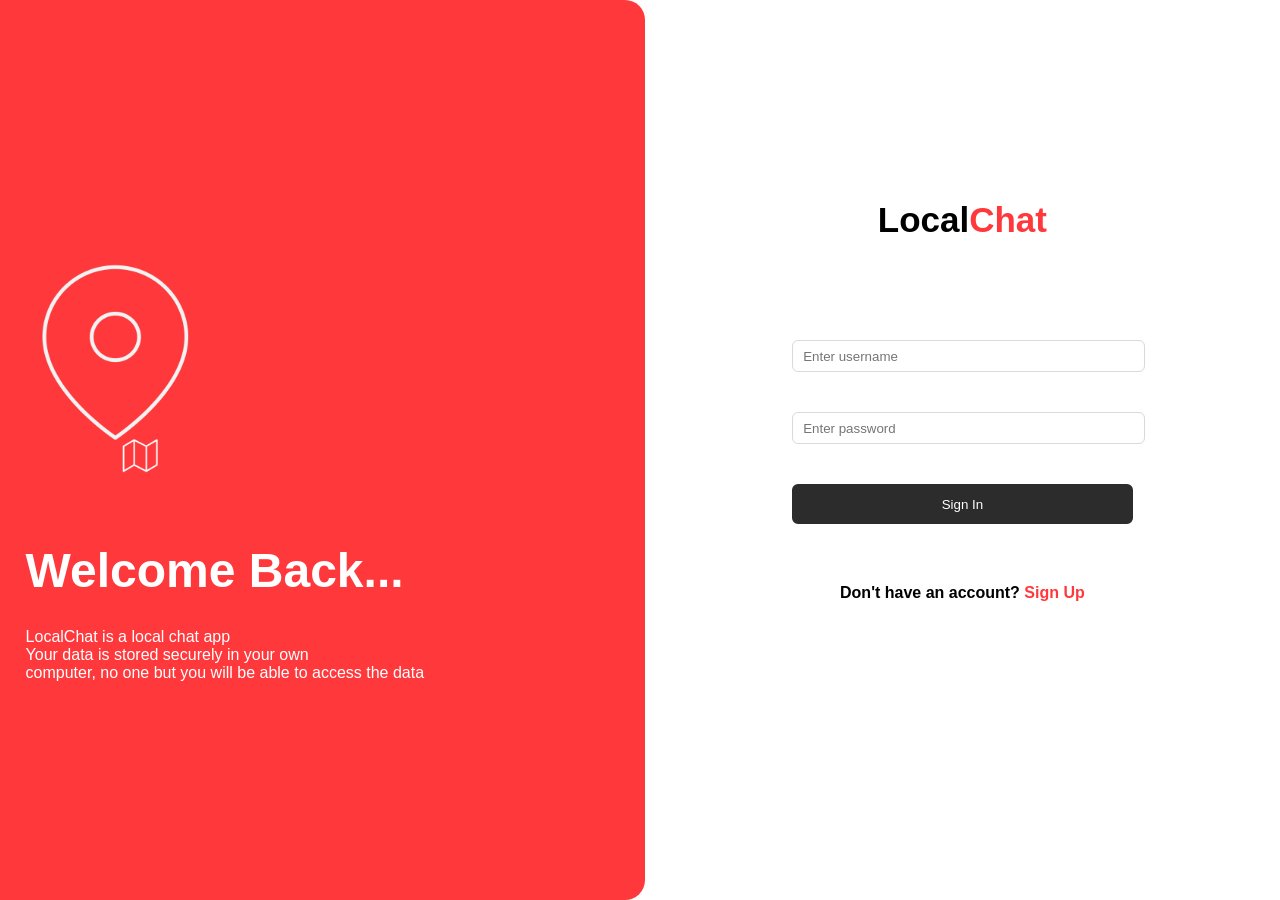
<file: index.html>
<!DOCTYPE html>
<html>
    <head>
        <title>Authenticate | LocalChat</title>
        <link href="./styles/landing-page.css" rel="stylesheet">
    </head>
    <body>
        <main>
            <article>
                <div  id="landing-message">
                    <img id="logo-image" src="./assets/images/logo.png" alt="logo image">
                    <h1 id="welcome-heading">Welcome Back...</h1>
                    <p id="welcome-message">LocalChat is a local chat app<br>
                        Your data is stored securely in your own <br>computer, no one but you will be able to access the data</p>
                </div>
            </article>
            <!--The login form on the side-->
            <aside>
                <section  id="landing-form">
                    <h3 id="text-logo">Local<span>Chat</span></h3>
                    <form>
                        <input id="username-input" name="username-input" type="text" placeholder="Enter username">
                        <input id="password-input" name="password-input" type="password" placeholder="Enter password">
                        <button id="submit-button" name="submit-button" type="button">Sign In</button>
                    </form>
                    <p id="toggle-question">Don't have an account?</p>
                    <p id="toggle-action">Sign Up</p>
                </section>
            </aside>
        </main>
        <footer></footer>
        <script type="module" src="./js/landing-page.js"></script>
    </body>
</html>
</file>
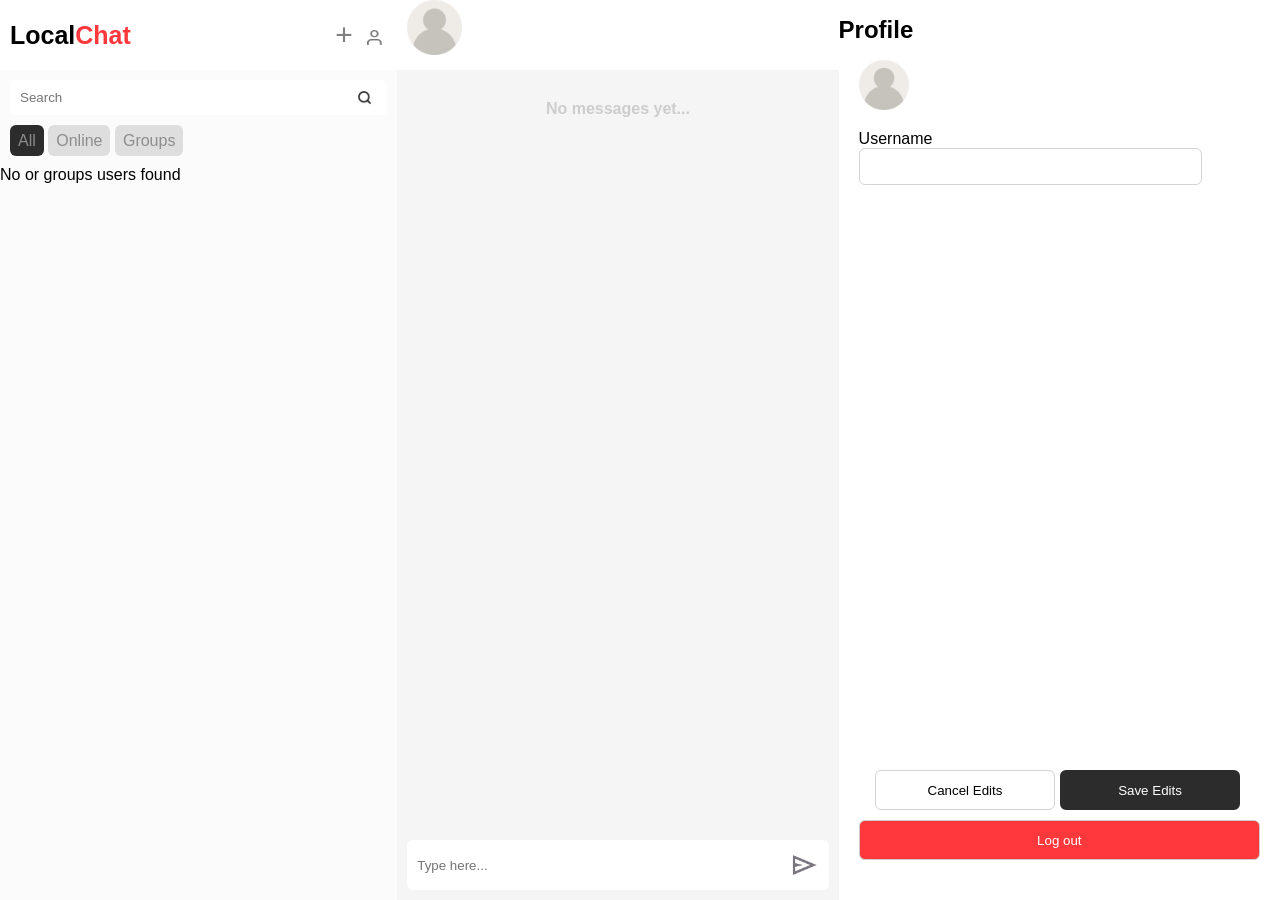
<file: pages/main.html>
<!DOCTYPE html>
<html>
    <head>
        <title>Main | LocalChat</title>
        <link href="../styles/main-page.css" rel="stylesheet"/>
    </head>
    <body>
        <header>

        </header>

        <nav>
            <div id="nav-appbar">
                <H2 id="text-logo">Local<span>Chat</span></H2>
                <div>
                    <p id="add-group-icon">+</p>
                    <img id="profile-icon" class="icon" src="../assets/images/icons/profile.png" alt="profile icon"/>
                </div>
                
            </div>

            <div>
                <div id="search-container">
                    <input id="search-text" type="text" placeholder="Search"/>
                    <img id="search-icon" class="icon" src="../assets/images/icons/search.png" alt="search-icon"/>
                </div>
            </div>

            <ul id="filter-tags">
                <li id="filter-tag-all" class="filter-tag active">All</li>
                <li id="filter-tag-online" class="filter-tag">Online</li>
                <li id="filter-tag-groups" class="filter-tag">Groups</li>
            </ul>

            <div>
                <ul id="users-list">

                </ul>

               

                <p id="no-users">No or groups users found</p>
            </div>

        </nav>

        <main>
            <div id="chatee-info">
                <img id="chatee-profile-picture" src="../assets/images/icons/image.png" alt="chatee profile picture"/>
                <h3 id="chatee-name"></h3>
                <p id="chatee-status"></p>
            </div>

            <div id="messages-box">
                <ul id="chats-list"></ul>
                <p id="no-messages">No messages yet...</p>
            </div>

            <div id="message-container">
                <input id="message-text" type="text" placeholder="Type here..."/>
                <img id="message-send" src="../assets/images/icons/send.png" alt="send-icon"/>
                
            </div>
            
        </main>

        <aside>
            <div id="profile-appbar">
                <button id="profile-back"><</button>
                <h2>Profile</h2>
            </div>

            <div id="current-user">
                <div id="current-user-details">
                    <img id="user-profile-picture" src="../assets/images/icons/image.png"/>
                    <label for="username-input">Username</label>
                    <input id="username-input" type="text"/>


                    <div id="profile-actions">
                        <button id="cancel-edits">Cancel Edits</button>
                        <button id="save-edits">Save Edits</button>
                        <button id="logout">Log out</button>
                    </div>
                    
                </div>
                

            </div>

            <div id="chatee">
                <div id="chatee-details">
                    <img id="chatee-side-profile-picture" src="../assets/images/icons/image.png"/>
                    <h3 id="chatee-side-name">Click a profile to see name</h3>
                    <p id="chatee-side-status">Click a profile to see status</p>
                </div>
                
            </div>
            

        </aside>



        <script type="module" src="../js/main-page.js"></script>
    </body>
</html>
</file>
<file: styles/landing-page.css>
*{
    margin: 0;
    padding: 0;
    font-family: Arial, Helvetica, sans-serif;
}

main{
    display: flex;
    height: 100dvh;
}

article{
    flex: 2;
    display: flex;
    flex-direction: column;
    justify-content: center;
    background-color: #ff383c;
    color: white;
    border-top-right-radius: 20px;
    border-bottom-right-radius: 20px;
    padding-top: 3%;
    padding-left:2%;
}

aside{
    flex: 2;
    display: flex;
    justify-content: center;
    margin-top: 15%;
    padding: 8px;
    height: fit-content;
}

#logo-image{
    width: 30%;
    margin-bottom: 50px;
}


#welcome-heading{
    font-size: 3rem;
    margin-bottom: 30px;
}

#welcome-message{
    font-size: 1rem;
}

#text-logo{
    font-size: 35px;
    margin-bottom: 100px;
}

#text-logo span{
    color:#ff383c
}

input{
    display: block;
    margin-bottom: 40px;
    width: 100%;
    height: 30px;
    border: #d9d9d9 solid 1px;
    border-radius: 6px;
    background-color: #ffffff;
    padding-left: 10px;
}

button{
    display: block;
    width: 100%;
    background-color: #2c2c2c;
    border: 6px solid #2c2c2c;
    color: white;
    margin-bottom: 60px;
    height:40px;
    border-radius: 6px;
}


#toggle-question{
    display: inline;
    font-weight: bold;
}

#toggle-action{
    display: inline;
    color:#ff383c;
    font-weight: bold;
}

#landing-form{
    width: 55%;
    text-align: center;
}



@media (max-width:600px) {
    article{
        display: none;
    }
    aside{
    flex: 1;
    display: flex;
    justify-content: center;
    margin-top: 45%;
    padding: 8px;
    height: fit-content;
}
    
}
</file>
<file: styles/main-page.css>
*{
    margin: 0;
    padding: 0;
    font-family: Arial, Helvetica, sans-serif;
}

html{
    height: 100%;
}

body{
    display: flex;
    flex-direction: row;
    height: 100vh;
    overflow-x: hidden;
}

nav{
    flex:0.9;
    background-color: #fbfbfb;
    height: 100vh;
    overflow-y: auto;
    overflow-x: hidden;
}

main{
    flex: 1;
    height: 100vh;
}


aside{
    flex:1;
    height: 100vh;
    overflow-y: hidden;
    overflow-x: hidden;
}

#text-logo{
    font-size: 25px;
    display: inline;
}

#text-logo span{
    color:#ff383c;
}

img{
    display: inline;
}

#nav-appbar{
    display: flex;
    justify-content: space-between;
    align-items: center;
    position: sticky;
    background-color: white;
    padding: 10px;
    top: 0;
    z-index: 2;
    height: 50px;
}

.icon{
    height: 15px;
    width: 15px;
    color: grey;
    margin-right: 5px;
}

#search-container{
    display: flex;
    justify-content: space-between;
    margin-top: 10px;
    background-color: white;
    margin-left: 10px;
    margin-right: 10px;
    border-radius: 6px;

}

#search-container img{
    justify-content: flex-end;
    padding: 10px;

}

input{
    border: none;
    height: max-content;
    padding: 10px;
    border-bottom-left-radius: 6px;
    border-top-left-radius: 6px;
    width: 100%;
    overflow: hidden;
}



#filter-tags{
    margin-left: 10px;
}

#filter-tags li{
    display: inline-flex;
    align-items: center;
    background-color: #dedede;
    border-radius: 6px;
    height: 15px;
    color: #8d8d8d;
    text-align: center;
    padding: 8px;
    margin-top: 10px;
    margin-bottom: 10px;
}

#filter-tag-all{
    background-color: #2c2c2c;
    color: #757575;
}



#users-list li{
    background-color: #ffffff;
    margin: 5px 10px;
    display: flex;
    flex-direction: column;
    height: 65px;
    border-radius: 6px;
    position: relative;
}

#users-list li p{
    color: #636262;
    display: block;
    margin-left: 65px;
    position: absolute;
    margin-top: 36px;
    font-size: 15px;
}


#users-list li h3{
    color: #636262;
    display: block;
    margin-left: 65px;
    position: absolute;
    font-size: 18px;
    margin-top: 12px;
}

#users-list li h4{
    color: green;
    display: block;
    margin-left: 40px;
    position: absolute;
    margin-top: 30px;
    font-size: 40px;
    height: 2px;
}


main{
    display: flex;
    flex-direction: column;
    background-color: #f5f5f5;
}

#users-list li img{
    width: 50px;
    height: 50px;
    margin-left: 5px;
    margin-top: 8px;
}


#chatee-info{
    display: flex;
    justify-content: start;
    flex-direction: column;
    margin-left: 0px;
    background-color: white;
    padding-left: 10px;
    height: 70px;

}

#messages-box{
    margin-top: 30px;
    justify-content: center;
    text-align: center;
    overflow-y: scroll;
}

#message-container{
    margin-top: auto;
    justify-content:space-between ;
    background-color: white;
    display: flex;
    margin-left: 10px;
    margin-right: 10px;
    margin-bottom: 10px;
    border-radius: 6px;
    align-items: center;
}

#message-send{
    height: 30px;
    width: 30px;
    margin: 10px;
}

#no-messages{
    font-weight: bold;
    color: #cdcdcd;
}

#chatee-profile-picture{
    height: 55px;
    width: 55px;
}

#chatee-name{
    color:#636262;
    margin-top: 5px;   
    margin-left: 8px; 
    position: absolute;
    margin-top: 7px;
    margin-left: 70px;
    font-size: 20px;
}

#chatee-status{
    position: absolute;
    margin-top: 33px;
    margin-left: 70px;
    font-size: 13px;
}


#message-tile{
    background-color: rgb(169, 169, 169);
    text-align: left;
    border-radius: 8px;
    margin-left: 10px;
    margin-right: 20%;
    padding-left: 10px;
    padding-top: 10px;
    list-style-type: none;
    margin-bottom: 15px;
}

#message-tile-text{
    color: white;
}

#message-date{
    color:#eeeeee;
    margin-top: 10px;
    text-align: end;
    font-size: 13px;
    margin-right: 10px;
    padding-bottom: 10px;
}


#profile-appbar{
    display: flex;
    align-items: center;
    height: 60px;
}

#chatee{
    display: flex;
    display: none;
}

#chatee-details{
    justify-content: center;
    display: flex;
    flex-direction: column;
    align-items: center;
    width: 100%;
    margin-top: 20%;
}

#chatee-side-status{
    margin-top: 20px;
}

#chatee-side-name{
    margin-top: 30px;
    font-size: 30px;
    color: #636262;
}

#chatee-side-profile-picture{
    height: 80px;
    width: 80px;
}

#current-user{
    height: 100%;
}

#current-user-details{
    display: flex;
    flex-direction: column;
    margin-left: 20px;
    margin-right: 20px;
    height: 100%;
}

#logout{
    display: inline;
    width: 100%;
    background-color: #ff383c;
    border: 1px solid #cbcbcb;
    color: white;
    height:40px;
    border-radius: 6px;
    margin-right: 60px;
}

#save-edits{
    display: inline;
    width: 45%;
    background-color: #2c2c2c;
    border: 6px solid #2c2c2c;
    color: white;
    height:40px;
    border-radius: 6px;
    margin-right: 4%;

}

#cancel-edits{
    display: inline;
    width: 45%;
    background-color: #ffffff;
    border: 1px solid #d3d3d3;
    color: black;
    margin-bottom: 10px;
    height:40px;
    border-radius: 6px;
    margin-left: 4%;
}

#user-profile-picture{
    height: 50px;
    width: 50px;
    margin-bottom: 20px;
}

#username-input{
    margin-bottom: 20px;
    border:1px solid #d3d3d3;
    width: 80%;
    border-radius: 6px;
}

#password-input{
    margin-bottom: 20px;
    border:1px solid #d3d3d3;
    width: 80%;
    border-radius: 6px;
}


#profile-actions{
    margin-top: auto;
    justify-content: flex-end;
    margin-bottom: 100px;
}


#profile-back{
    display: none;
}

#add-group-icon{
    display: inline;
    font-size: 30px;
    margin-right: 10px;
    color: grey;
    
}


@media (max-width:1000px) {
    aside{
        display: none;
    }
    
}

@media (max-width:600px){
    main{
        display: none;
    }
    nav{
        flex:1;
    }
    #profile-back{
        display: inline;
    }
}
</file>
